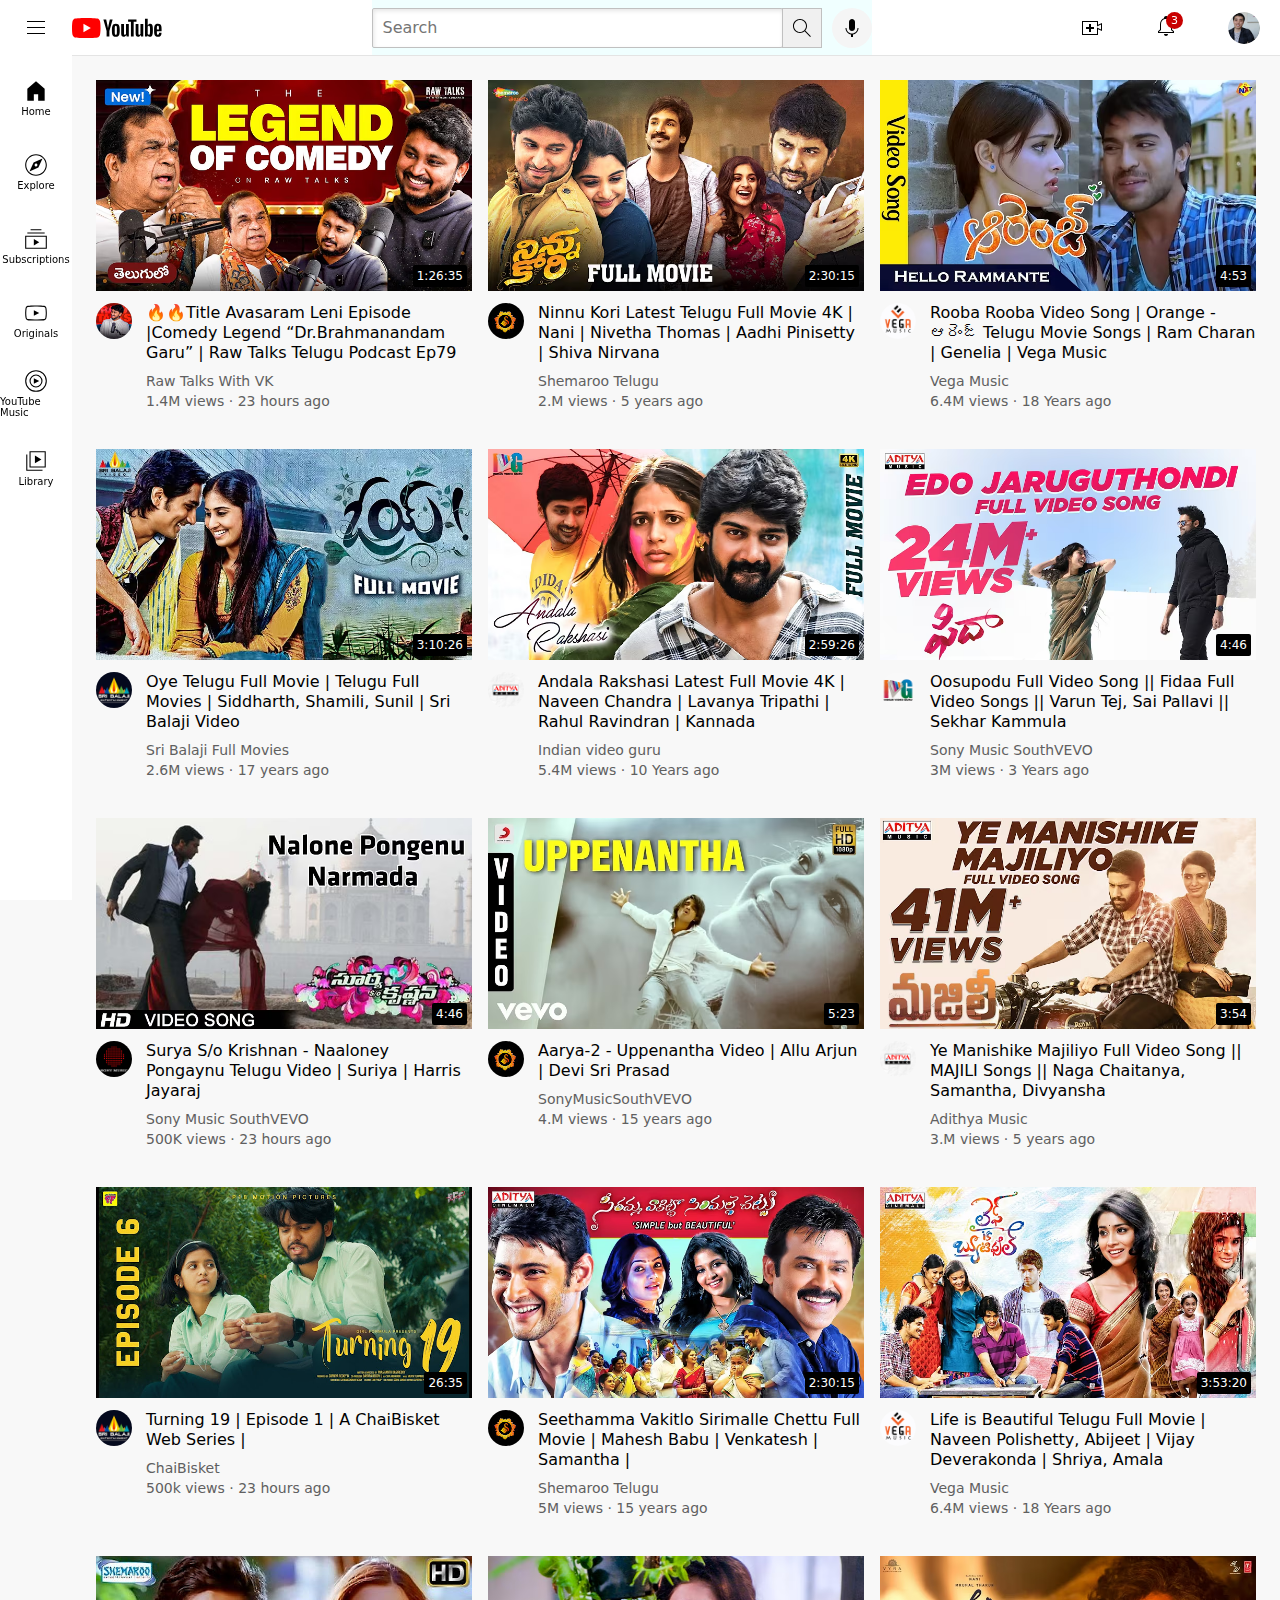
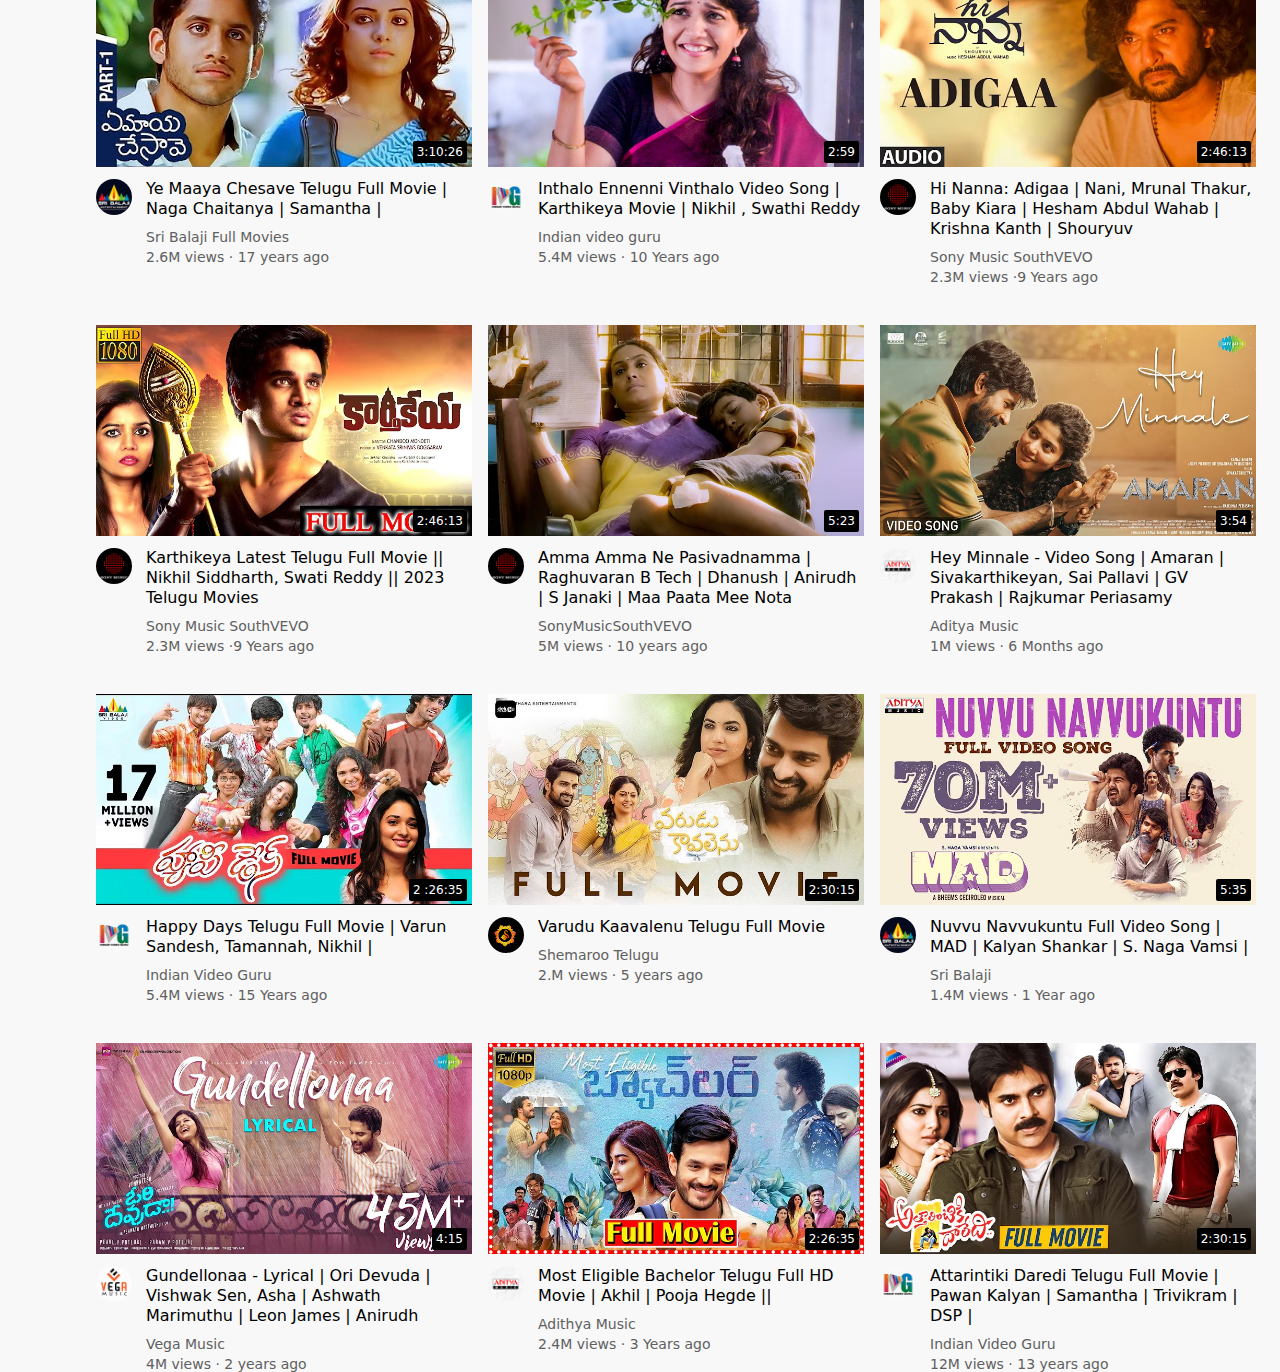
<file: index.html>
<!DOCTYPE html>
<html>
    <head>
        <title>Youtube.com</title>
    <link rel="stylesheet" href="styles/general.css">
    <link rel="stylesheet" href="styles/header.css">
    <link rel="stylesheet" href="styles/video.css">
    <link rel="stylesheet" href="styles/sidebar.css">


    </head>
        <body>
            <div class="header">
                <div class="left-section">
            <img class="hamburger-menu"src="icons/hamburger-menu.svg">
            <img class="youtube-logo"src="icons/youtube-logo.svg">
                </div>
                <div class="middle-section">
                    <input class="search-bar" type="text" placeholder="Search">
                    <button class="search-button">
                        <img class="voice-search-icon"src="icons/search.svg">
                        <div class="tooltip">Search</div>
                    </button>
                    <button class="voice-search-button">
                        <img class="voice-search-icon"src="icons/voice-search-icon.svg">
                        <div class="tooltip">Search with your voice</div>
                    </button>
                   
                </div>

                <div class="right-section">
                    <div class="upload-icon-container">
            <img class="upload-icon"
            src="icons/upload.svg">
            <div class="tooltip">create

            </div>

            </div>
            
            <div class="notifications-icon-container"><img class="notifications-icon"
            src="icons/notifications.svg">
            <div class="notifications-count">3</div>
            </div>
            <img class="current-user-picture"
            src="channel-pictures/my-channel.jpeg">
                </div>
            </div>
            <div class="sidebar">
            <div class="sidebar-link">
                <img src="icons/home.svg">
                <div>Home</div>
            </div>
            <div class="sidebar-link">
            <img src="icons/explore.svg">
            <div>Explore</div>
            </div>
            <div class="sidebar-link">
            <img src="icons/subscriptions.svg">
            <div>Subscriptions</div>
            </div>
            <div class="sidebar-link">
            <img src="icons/originals.svg">
            <div>Originals</div>
            </div>
            <div class="sidebar-link">
            <img src="icons/youtube-music.svg">
            <div>YouTube Music</div>
            </div>
            <div class="sidebar-link">
            <img src="icons/library.svg">
            <div>Library</div>
            </div>
            </div>
           <div class="video-grid">
            <div class="video-preview">
                <div class="thumbnail-row">
                    <img class="thumbnail" src="thumbnails/thumbnail-1.avif">
                    <div class="video-time">1:26:35</div>
                    </div>
                    <div class="video-info-grid">
                <div class="channel-pictures">
        
                   <img class="profile-picture" src="channel-pictures/channel 1.jpeg">
                   </div>
                   <div class="video-info">
                    <p class="video-title">
                    🔥🔥Title Avasaram Leni Episode |Comedy Legend “Dr.Brahmanandam Garu” | Raw Talks Telugu Podcast Ep79
                </p>
                <p class="video-author">Raw Talks With VK
                </p>
                <p class="video-stats">1.4M views &#183; 23 hours ago
                     </p>
            </div>
             </div>
             </div>
             <div class="video-preview">
                <div class="thumbnail-row">
                    <img class="thumbnail" src="thumbnails/thumbnail-2.avif">
                    <div class="video-time">2:30:15</div>
                    </div>
                    <div class="video-info-grid">
                <div class="channel-pictures">
        
                   <img class="profile-picture" src="channel-pictures/channel 2.jpeg">
                   </div>
                   <div class="video-info">
                    <p class="video-title">
                        Ninnu Kori Latest Telugu Full Movie 4K | Nani | Nivetha Thomas | Aadhi Pinisetty | Shiva Nirvana
                    </p>
                <p class="video-author">Shemaroo Telugu
                </p>
                <p class="video-stats">2.M views &#183; 5 years ago
                     </p>
            </div>
             </div>
             </div>
             <div class="video-preview">
                <div class="thumbnail-row">
                    <img class="thumbnail" src="thumbnails/thumbnail-3.avif">
                    <div class="video-time">4:53</div>
                    </div>
                    <div class="video-info-grid">
                <div class="channel-pictures">
        
                   <img class="profile-picture" src="channel-pictures/channel 3.jpeg">
                   </div>
                   <div class="video-info">
                    <p class="video-title">
                        Rooba Rooba Video Song | Orange - ఆరెంజ్ Telugu Movie Songs | Ram Charan | Genelia | Vega Music                </p>
                <p class="video-author">Vega Music

                </p>
                <p class="video-stats">6.4M views &#183; 18 Years ago
                     </p>
            </div>
             </div>
             </div>
             <div class="video-preview">
                <div class="thumbnail-row">
                    <img class="thumbnail" src="thumbnails/thumbnail 4.avif">
                    <div class="video-time">3:10:26</div>
                    </div>
                    <div class="video-info-grid">
                <div class="channel-pictures">
        
                   <img class="profile-picture" src="channel-pictures/channel 4.jpeg">
                   </div>
                   <div class="video-info">
                    <p class="video-title">
                        Oye Telugu Full Movie | Telugu Full Movies | Siddharth, Shamili, Sunil | Sri Balaji Video                    </p>
                <p class="video-author">Sri Balaji Full Movies
                </p>
                <p class="video-stats">2.6M views &#183; 17 years ago
                     </p>
            </div>
             </div>
             </div>
                
             <div class="video-preview">
                <div class="thumbnail-row">
                    <img class="thumbnail" src="thumbnails/thumbnail 5.avif">
                    <div class="video-time">2:59:26</div>
                    </div>
                    <div class="video-info-grid">
                <div class="channel-pictures">
        
                   <img class="profile-picture" src="channel-pictures/channel 5.jpeg">
                   </div>
                   <div class="video-info">
                    <p class="video-title">
                        Andala Rakshasi Latest Full Movie 4K | Naveen Chandra | Lavanya Tripathi | Rahul Ravindran | Kannada
                    </p>
                <p class="video-author">
Indian video guru
                </p>
                <p class="video-stats">5.4M views &#183; 10 Years ago
                     </p>
            </div>
             </div>
             </div>
             <div class="video-preview">
                <div class="thumbnail-row">
                    <img class="thumbnail" src="thumbnails/thumbnail 6.avif">
                    <div class="video-time">4:46</div>
                    </div>
                    <div class="video-info-grid">
                <div class="channel-pictures">
        
                   <img class="profile-picture" src="channel-pictures/channel 6.jpeg">
                   </div>
                   <div class="video-info">
                    <p class="video-title">
                        Oosupodu Full Video Song || Fidaa Full Video Songs || Varun Tej, Sai Pallavi || Sekhar Kammula
                    </p>
                <p class="video-author">Sony Music SouthVEVO
                </p>
                <p class="video-stats">3M views &#183; 3 Years ago
                     </p>
            </div>
             </div>
             </div>         
             <div class="video-preview">
                <div class="thumbnail-row">
                    <img class="thumbnail" src="thumbnails/thumbnail 7.avif">
                    <div class="video-time">4:46</div>
                    </div>
                    <div class="video-info-grid">
                <div class="channel-pictures">
        
                   <img class="profile-picture" src="channel-pictures/channel 7.jpeg">
                   </div>
                   <div class="video-info">
                    <p class="video-title">
                        Surya S/o Krishnan - Naaloney Pongaynu Telugu Video | Suriya | Harris Jayaraj
                    </p>
                <p class="video-author">Sony Music SouthVEVO
                </p>
                <p class="video-stats">500K views &#183; 23 hours ago
                     </p>
            </div>
             </div>
             </div>
             <div class="video-preview">
                <div class="thumbnail-row">
                    <img class="thumbnail" src="thumbnails/thumbnail 8.avif">
                    <div class="video-time">5:23</div>
                    </div>
                    <div class="video-info-grid">
                <div class="channel-pictures">
        
                   <img class="profile-picture" src="channel-pictures/channel 2.jpeg">
                   </div>
                   <div class="video-info">
                    <p class="video-title">
                        Aarya-2 - Uppenantha Video | Allu Arjun | Devi Sri Prasad   </p>
                <p class="video-author">SonyMusicSouthVEVO
                </p>
                <p class="video-stats">4.M views &#183; 15 years ago
                     </p>
           
           </div>
             </div>
     </div>
     
        
     <div class="video-preview">
        <div class="thumbnail-row">
            <img class="thumbnail" src="thumbnails/thumbnail 9.avif">
            <div class="video-time">3:54</div>
            </div>
            <div class="video-info-grid">
        <div class="channel-pictures">

           <img class="profile-picture" src="channel-pictures/channel 5.jpeg">
           </div>
           <div class="video-info">
            <p class="video-title">
                Ye Manishike Majiliyo Full Video Song || MAJILI Songs || Naga Chaitanya, Samantha, Divyansha
            </p>
        <p class="video-author">Adithya Music
        </p>
        <p class="video-stats">3.M views &#183; 5 years ago
             </p>
   
   </div>
     </div>
    </div>
        <div class="video-preview">
            <div class="thumbnail-row">
                <img class="thumbnail" src="thumbnails/thumbnail 10.jpeg">
                <div class="video-time">26:35</div>
                </div>
                <div class="video-info-grid">
            <div class="channel-pictures">
    
               <img class="profile-picture" src="channel-pictures/channel 4.jpeg">
               </div>
               <div class="video-info">
                <p class="video-title">
                    Turning 19 | Episode 1 | A ChaiBisket Web Series |
            </p>
            <p class="video-author"> ChaiBisket
            </p>
            <p class="video-stats">500k views &#183; 23 hours ago
                 </p>
        </div>
         </div>
         </div>
         <div class="video-preview">
            <div class="thumbnail-row">
                <img class="thumbnail" src="thumbnails/thumbnail 11.avif">
                <div class="video-time">2:30:15</div>
                </div>
                <div class="video-info-grid">
            <div class="channel-pictures">
    
               <img class="profile-picture" src="channel-pictures/channel 2.jpeg">
               </div>
               <div class="video-info">
                <p class="video-title">
                    Seethamma Vakitlo Sirimalle Chettu Full Movie | Mahesh Babu | Venkatesh | Samantha | 
                </p>
            <p class="video-author">Shemaroo Telugu
            </p>
            <p class="video-stats">5M views &#183; 15 years ago
                 </p>
        </div>
         </div>
         </div>
         <div class="video-preview">
            <div class="thumbnail-row">
                <img class="thumbnail" src="thumbnails/thumbnail 12.avif">
                <div class="video-time">3:53:20</div>
                </div>
                <div class="video-info-grid">
            <div class="channel-pictures">
    
               <img class="profile-picture" src="channel-pictures/channel 3.jpeg">
               </div>
               <div class="video-info">
                <p class="video-title">
                    Life is Beautiful Telugu Full Movie | Naveen Polishetty, Abijeet | Vijay Deverakonda | Shriya, Amala
</p>
            <p class="video-author">Vega Music

            </p>
            <p class="video-stats">6.4M views &#183; 18 Years ago
                 </p>
        </div>
         </div>
         </div>
         <div class="video-preview">
            <div class="thumbnail-row">
                <img class="thumbnail" src="thumbnails/thumbnail 13.jpeg">
                <div class="video-time">3:10:26</div>
                </div>
                <div class="video-info-grid">
            <div class="channel-pictures">
    
               <img class="profile-picture" src="channel-pictures/channel 4.jpeg">
               </div>
               <div class="video-info">
                <p class="video-title">
                    Ye Maaya Chesave Telugu Full Movie | Naga Chaitanya | Samantha |  
                    </p>   
                           <p class="video-author">Sri Balaji Full Movies
            </p>
            <p class="video-stats">2.6M views &#183; 17 years ago
                 </p>
        </div>
         </div>
         </div>
            
         <div class="video-preview">
            <div class="thumbnail-row">
                <img class="thumbnail" src="thumbnails/thumbnail 14.avif">
                <div class="video-time">2:59</div>
                </div>
                <div class="video-info-grid">
            <div class="channel-pictures">
    
               <img class="profile-picture" src="channel-pictures/channel 6.jpeg">
               </div>
               <div class="video-info">
                <p class="video-title">
                    Inthalo Ennenni Vinthalo Video Song | Karthikeya Movie | Nikhil , Swathi Reddy        
                         </p>
            <p class="video-author">
Indian video guru
            </p>
            <p class="video-stats">5.4M views &#183; 10 Years ago
                 </p>
        </div>
         </div>
         </div>
         <div class="video-preview">
            <div class="thumbnail-row">
                <img class="thumbnail" src="thumbnails/thumbnail 15.avif">
                <div class="video-time">2:46:13</div>
                </div>
                <div class="video-info-grid">
            <div class="channel-pictures">
    
               <img class="profile-picture" src="channel-pictures/channel 7.jpeg">
               </div>
               <div class="video-info">
                <p class="video-title">
                    Hi Nanna: Adigaa | Nani, Mrunal Thakur, Baby Kiara | Hesham Abdul Wahab | Krishna Kanth | Shouryuv
                </p>
            <p class="video-author">Sony Music SouthVEVO
            </p>
            <p class="video-stats">2.3M views &#183;9 Years ago
                 </p>
        </div>
         </div>
         </div>
            
         <div class="video-preview">
            <div class="thumbnail-row">
                <img class="thumbnail" src="thumbnails/thumbnail 16.avif">
                <div class="video-time">2:46:13</div>
                </div>
                <div class="video-info-grid">
            <div class="channel-pictures">
    
               <img class="profile-picture" src="channel-pictures/channel 7.jpeg">
               </div>
               <div class="video-info">
                <p class="video-title">
                    Karthikeya Latest Telugu Full Movie || Nikhil Siddharth, Swati Reddy || 2023 Telugu Movies
                </p>
            <p class="video-author">Sony Music SouthVEVO
            </p>
            <p class="video-stats">2.3M views &#183;9 Years ago
                 </p>
        </div>
         </div>
         </div>
         <div class="video-preview">
            <div class="thumbnail-row">
                <img class="thumbnail" src="thumbnails/thumbnail 17.avif">
                <div class="video-time">5:23</div>
                </div>
                <div class="video-info-grid">
            <div class="channel-pictures">
    
               <img class="profile-picture" src="channel-pictures/channel 7.jpeg">
               </div>
               <div class="video-info">
                <p class="video-title">
                    Amma Amma Ne Pasivadnamma | Raghuvaran B Tech | Dhanush | Anirudh | S Janaki | Maa Paata Mee Nota
  </p>
            <p class="video-author">SonyMusicSouthVEVO
            </p>
            <p class="video-stats">5M views &#183; 10 years ago
                 </p>
       
       </div>
         </div>
 </div>
 
    
 <div class="video-preview">
    <div class="thumbnail-row">
        <img class="thumbnail" src="thumbnails/thumbnail 18.avif">
        <div class="video-time">3:54</div>
        </div>
        <div class="video-info-grid">
    <div class="channel-pictures">

       <img class="profile-picture" src="channel-pictures/channel 5.jpeg">
       </div>
       <div class="video-info">
        <p class="video-title">
            Hey Minnale - Video Song | Amaran | Sivakarthikeyan, Sai Pallavi | GV Prakash | Rajkumar Periasamy
        </p>
    <p class="video-author">Aditya Music
    </p>
    <p class="video-stats">1M views &#183; 6 Months ago
         </p>

</div>
 </div>
</div>
<div class="video-preview">
    <div class="thumbnail-row">
        <img class="thumbnail" src="thumbnails/thumbnail 19.avif">
        <div class="video-time">2
            :26:35</div>
        </div>
        <div class="video-info-grid">
    <div class="channel-pictures">

       <img class="profile-picture" src="channel-pictures/channel 6.jpeg">
       </div>
       <div class="video-info">
        <p class="video-title">
            Happy Days Telugu Full Movie | Varun Sandesh, Tamannah, Nikhil |
    </p>
    <p class="video-author">Indian Video Guru
    </p>
    <p class="video-stats">5.4M views &#183; 15 Years ago
         </p>
</div>
 </div>
 </div>
 <div class="video-preview">
    <div class="thumbnail-row">
        <img class="thumbnail" src="thumbnails/thumbnail 20.avif">
        <div class="video-time">2:30:15</div>
        </div>
        <div class="video-info-grid">
    <div class="channel-pictures">

       <img class="profile-picture" src="channel-pictures/channel 2.jpeg">
       </div>
       <div class="video-info">
        <p class="video-title">
            Varudu Kaavalenu Telugu Full Movie 
        </p>
    <p class="video-author">Shemaroo Telugu
    </p>
    <p class="video-stats">2.M views &#183; 5 years ago
         </p>
</div>
 </div>
 </div>
 <div class="video-preview">
    <div class="thumbnail-row">
        <img class="thumbnail" src="thumbnails/thumbnail 21.avif">
        <div class="video-time">5:35</div>
        </div>
        <div class="video-info-grid">
    <div class="channel-pictures">

       <img class="profile-picture" src="channel-pictures/channel 4.jpeg">
       </div>
       <div class="video-info">
        <p class="video-title">
            Nuvvu Navvukuntu Full Video Song | MAD | Kalyan Shankar | S. Naga Vamsi |
    </p>
    <p class="video-author">Sri Balaji
    </p>
    <p class="video-stats">1.4M views &#183; 1 Year ago
         </p>
</div>
 </div>
 </div>
 <div class="video-preview">
    <div class="thumbnail-row">
        <img class="thumbnail" src="thumbnails/thumbnail 22.avif">
        <div class="video-time">4:15</div>
        </div>
        <div class="video-info-grid">
    <div class="channel-pictures">

       <img class="profile-picture" src="channel-pictures/channel 3.jpeg">
       </div>
       <div class="video-info">
        <p class="video-title">
            Gundellonaa - Lyrical | Ori Devuda | Vishwak Sen, Asha | Ashwath Marimuthu | Leon James | Anirudh

        </p>
    <p class="video-author">Vega Music
    </p>
    <p class="video-stats">4M views &#183; 2 years ago
         </p>
</div>
 </div>
 </div>
 <div class="video-preview">
    <div class="thumbnail-row">
        <img class="thumbnail" src="thumbnails/thumbnail 23.avif">
        <div class="video-time">2:26:35</div>
        </div>
        <div class="video-info-grid">
    <div class="channel-pictures">

       <img class="profile-picture" src="channel-pictures/channel 5.jpeg">
       </div>
       <div class="video-info">
        <p class="video-title">
            Most Eligible Bachelor Telugu Full HD Movie | Akhil | Pooja Hegde || 
    </p>
    <p class="video-author">Adithya Music
    </p>
    <p class="video-stats">2.4M views &#183; 3 Years ago
         </p>
</div>
 </div>
 </div>
 <div class="video-preview">
    <div class="thumbnail-row">
        <img class="thumbnail" src="thumbnails/thumbnail 24.avif">
        <div class="video-time">2:30:15</div>
        </div>
        <div class="video-info-grid">
    <div class="channel-pictures">

       <img class="profile-picture" src="channel-pictures/channel 6.jpeg">
       </div>
       <div class="video-info">
        <p class="video-title">
            Attarintiki Daredi Telugu Full Movie | Pawan Kalyan | Samantha | Trivikram | DSP |
        </p>
    <p class="video-author">Indian Video Guru
    </p>
    <p class="video-stats">12M views &#183; 13 years ago
         </p>
</div>
 </div>
 </div>
  </body>
    </html>
</file>
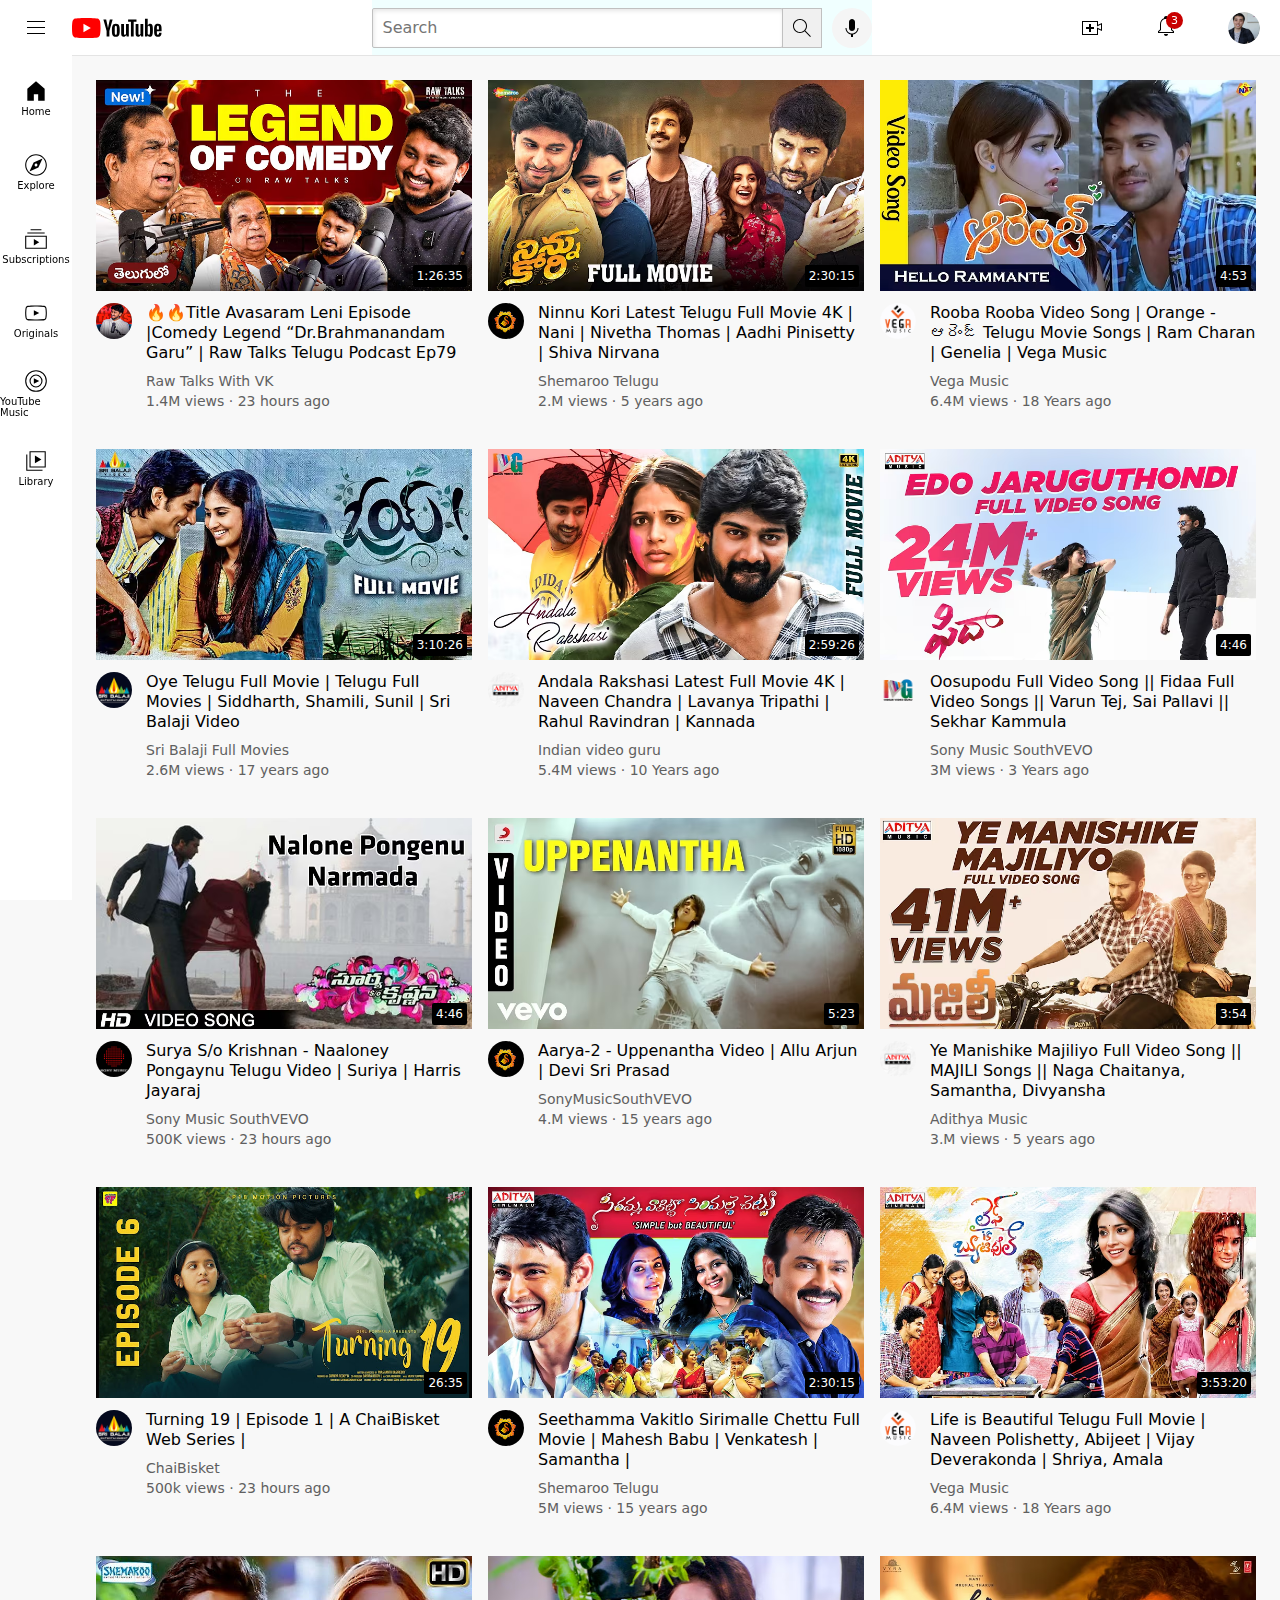
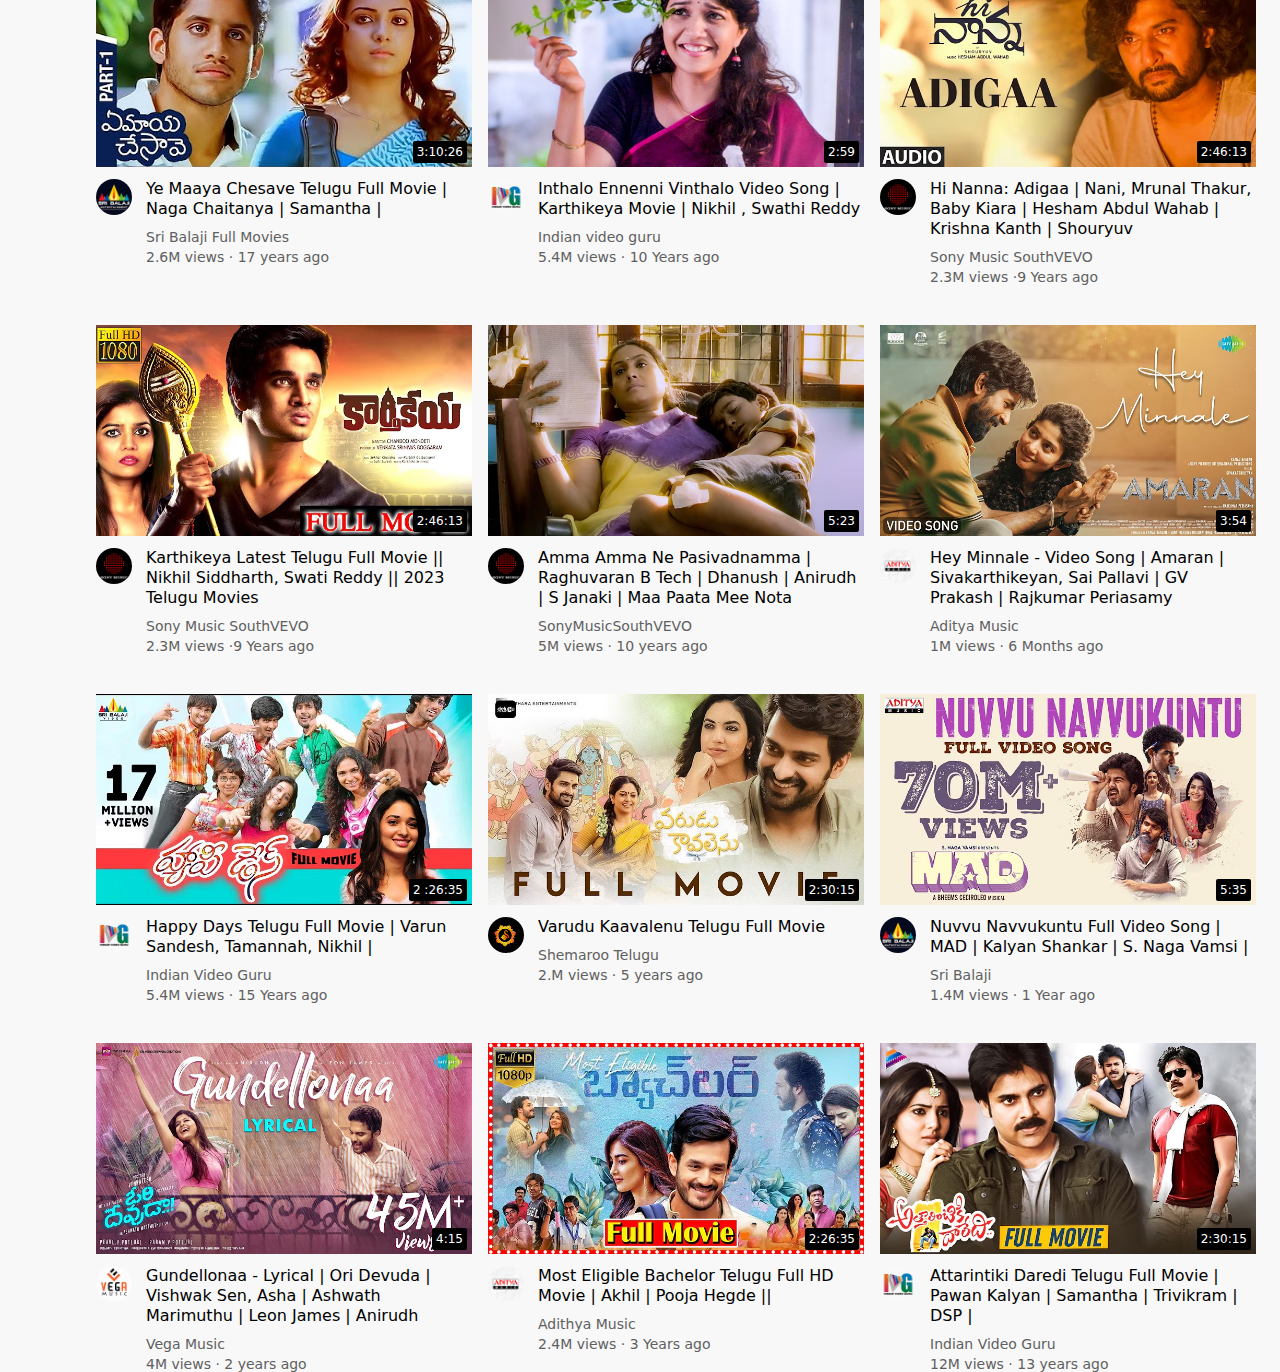
<file: index .html>
<!DOCTYPE html>
<html>
    <head>
        <title>Youtube.com</title>
    <link rel="stylesheet" href="styles/general.css">
    <link rel="stylesheet" href="styles/header.css">
    <link rel="stylesheet" href="styles/video.css">
    <link rel="stylesheet" href="styles/sidebar.css">


    </head>
        <body>
            <div class="header">
                <div class="left-section">
            <img class="hamburger-menu"src="icons/hamburger-menu.svg">
            <img class="youtube-logo"src="icons/youtube-logo.svg">
                </div>
                <div class="middle-section">
                    <input class="search-bar" type="text" placeholder="Search">
                    <button class="search-button">
                        <img class="voice-search-icon"src="icons/search.svg">
                        <div class="tooltip">Search</div>
                    </button>
                    <button class="voice-search-button">
                        <img class="voice-search-icon"src="icons/voice-search-icon.svg">
                        <div class="tooltip">Search with your voice</div>
                    </button>
                   
                </div>

                <div class="right-section">
                    <div class="upload-icon-container">
            <img class="upload-icon"
            src="icons/upload.svg">
            <div class="tooltip">create

            </div>

            </div>
            
            <div class="notifications-icon-container"><img class="notifications-icon"
            src="icons/notifications.svg">
            <div class="notifications-count">3</div>
            </div>
            <img class="current-user-picture"
            src="channel-pictures/my-channel.jpeg">
                </div>
            </div>
            <div class="sidebar">
            <div class="sidebar-link">
                <img src="icons/home.svg">
                <div>Home</div>
            </div>
            <div class="sidebar-link">
            <img src="icons/explore.svg">
            <div>Explore</div>
            </div>
            <div class="sidebar-link">
            <img src="icons/subscriptions.svg">
            <div>Subscriptions</div>
            </div>
            <div class="sidebar-link">
            <img src="icons/originals.svg">
            <div>Originals</div>
            </div>
            <div class="sidebar-link">
            <img src="icons/youtube-music.svg">
            <div>YouTube Music</div>
            </div>
            <div class="sidebar-link">
            <img src="icons/library.svg">
            <div>Library</div>
            </div>
            </div>
           <div class="video-grid">
            <div class="video-preview">
                <div class="thumbnail-row">
                    <img class="thumbnail" src="thumbnails/thumbnail-1.avif">
                    <div class="video-time">1:26:35</div>
                    </div>
                    <div class="video-info-grid">
                <div class="channel-pictures">
        
                   <img class="profile-picture" src="channel-pictures/channel 1.jpeg">
                   </div>
                   <div class="video-info">
                    <p class="video-title">
                    🔥🔥Title Avasaram Leni Episode |Comedy Legend “Dr.Brahmanandam Garu” | Raw Talks Telugu Podcast Ep79
                </p>
                <p class="video-author">Raw Talks With VK
                </p>
                <p class="video-stats">1.4M views &#183; 23 hours ago
                     </p>
            </div>
             </div>
             </div>
             <div class="video-preview">
                <div class="thumbnail-row">
                    <img class="thumbnail" src="thumbnails/thumbnail-2.avif">
                    <div class="video-time">2:30:15</div>
                    </div>
                    <div class="video-info-grid">
                <div class="channel-pictures">
        
                   <img class="profile-picture" src="channel-pictures/channel 2.jpeg">
                   </div>
                   <div class="video-info">
                    <p class="video-title">
                        Ninnu Kori Latest Telugu Full Movie 4K | Nani | Nivetha Thomas | Aadhi Pinisetty | Shiva Nirvana
                    </p>
                <p class="video-author">Shemaroo Telugu
                </p>
                <p class="video-stats">2.M views &#183; 5 years ago
                     </p>
            </div>
             </div>
             </div>
             <div class="video-preview">
                <div class="thumbnail-row">
                    <img class="thumbnail" src="thumbnails/thumbnail-3.avif">
                    <div class="video-time">4:53</div>
                    </div>
                    <div class="video-info-grid">
                <div class="channel-pictures">
        
                   <img class="profile-picture" src="channel-pictures/channel 3.jpeg">
                   </div>
                   <div class="video-info">
                    <p class="video-title">
                        Rooba Rooba Video Song | Orange - ఆరెంజ్ Telugu Movie Songs | Ram Charan | Genelia | Vega Music                </p>
                <p class="video-author">Vega Music

                </p>
                <p class="video-stats">6.4M views &#183; 18 Years ago
                     </p>
            </div>
             </div>
             </div>
             <div class="video-preview">
                <div class="thumbnail-row">
                    <img class="thumbnail" src="thumbnails/thumbnail 4.avif">
                    <div class="video-time">3:10:26</div>
                    </div>
                    <div class="video-info-grid">
                <div class="channel-pictures">
        
                   <img class="profile-picture" src="channel-pictures/channel 4.jpeg">
                   </div>
                   <div class="video-info">
                    <p class="video-title">
                        Oye Telugu Full Movie | Telugu Full Movies | Siddharth, Shamili, Sunil | Sri Balaji Video                    </p>
                <p class="video-author">Sri Balaji Full Movies
                </p>
                <p class="video-stats">2.6M views &#183; 17 years ago
                     </p>
            </div>
             </div>
             </div>
                
             <div class="video-preview">
                <div class="thumbnail-row">
                    <img class="thumbnail" src="thumbnails/thumbnail 5.avif">
                    <div class="video-time">2:59:26</div>
                    </div>
                    <div class="video-info-grid">
                <div class="channel-pictures">
        
                   <img class="profile-picture" src="channel-pictures/channel 5.jpeg">
                   </div>
                   <div class="video-info">
                    <p class="video-title">
                        Andala Rakshasi Latest Full Movie 4K | Naveen Chandra | Lavanya Tripathi | Rahul Ravindran | Kannada
                    </p>
                <p class="video-author">
Indian video guru
                </p>
                <p class="video-stats">5.4M views &#183; 10 Years ago
                     </p>
            </div>
             </div>
             </div>
             <div class="video-preview">
                <div class="thumbnail-row">
                    <img class="thumbnail" src="thumbnails/thumbnail 6.avif">
                    <div class="video-time">4:46</div>
                    </div>
                    <div class="video-info-grid">
                <div class="channel-pictures">
        
                   <img class="profile-picture" src="channel-pictures/channel 6.jpeg">
                   </div>
                   <div class="video-info">
                    <p class="video-title">
                        Oosupodu Full Video Song || Fidaa Full Video Songs || Varun Tej, Sai Pallavi || Sekhar Kammula
                    </p>
                <p class="video-author">Sony Music SouthVEVO
                </p>
                <p class="video-stats">3M views &#183; 3 Years ago
                     </p>
            </div>
             </div>
             </div>         
             <div class="video-preview">
                <div class="thumbnail-row">
                    <img class="thumbnail" src="thumbnails/thumbnail 7.avif">
                    <div class="video-time">4:46</div>
                    </div>
                    <div class="video-info-grid">
                <div class="channel-pictures">
        
                   <img class="profile-picture" src="channel-pictures/channel 7.jpeg">
                   </div>
                   <div class="video-info">
                    <p class="video-title">
                        Surya S/o Krishnan - Naaloney Pongaynu Telugu Video | Suriya | Harris Jayaraj
                    </p>
                <p class="video-author">Sony Music SouthVEVO
                </p>
                <p class="video-stats">500K views &#183; 23 hours ago
                     </p>
            </div>
             </div>
             </div>
             <div class="video-preview">
                <div class="thumbnail-row">
                    <img class="thumbnail" src="thumbnails/thumbnail 8.avif">
                    <div class="video-time">5:23</div>
                    </div>
                    <div class="video-info-grid">
                <div class="channel-pictures">
        
                   <img class="profile-picture" src="channel-pictures/channel 2.jpeg">
                   </div>
                   <div class="video-info">
                    <p class="video-title">
                        Aarya-2 - Uppenantha Video | Allu Arjun | Devi Sri Prasad   </p>
                <p class="video-author">SonyMusicSouthVEVO
                </p>
                <p class="video-stats">4.M views &#183; 15 years ago
                     </p>
           
           </div>
             </div>
     </div>
     
        
     <div class="video-preview">
        <div class="thumbnail-row">
            <img class="thumbnail" src="thumbnails/thumbnail 9.avif">
            <div class="video-time">3:54</div>
            </div>
            <div class="video-info-grid">
        <div class="channel-pictures">

           <img class="profile-picture" src="channel-pictures/channel 5.jpeg">
           </div>
           <div class="video-info">
            <p class="video-title">
                Ye Manishike Majiliyo Full Video Song || MAJILI Songs || Naga Chaitanya, Samantha, Divyansha
            </p>
        <p class="video-author">Adithya Music
        </p>
        <p class="video-stats">3.M views &#183; 5 years ago
             </p>
   
   </div>
     </div>
    </div>
        <div class="video-preview">
            <div class="thumbnail-row">
                <img class="thumbnail" src="thumbnails/thumbnail 10.jpeg">
                <div class="video-time">26:35</div>
                </div>
                <div class="video-info-grid">
            <div class="channel-pictures">
    
               <img class="profile-picture" src="channel-pictures/channel 4.jpeg">
               </div>
               <div class="video-info">
                <p class="video-title">
                    Turning 19 | Episode 1 | A ChaiBisket Web Series |
            </p>
            <p class="video-author"> ChaiBisket
            </p>
            <p class="video-stats">500k views &#183; 23 hours ago
                 </p>
        </div>
         </div>
         </div>
         <div class="video-preview">
            <div class="thumbnail-row">
                <img class="thumbnail" src="thumbnails/thumbnail 11.avif">
                <div class="video-time">2:30:15</div>
                </div>
                <div class="video-info-grid">
            <div class="channel-pictures">
    
               <img class="profile-picture" src="channel-pictures/channel 2.jpeg">
               </div>
               <div class="video-info">
                <p class="video-title">
                    Seethamma Vakitlo Sirimalle Chettu Full Movie | Mahesh Babu | Venkatesh | Samantha | 
                </p>
            <p class="video-author">Shemaroo Telugu
            </p>
            <p class="video-stats">5M views &#183; 15 years ago
                 </p>
        </div>
         </div>
         </div>
         <div class="video-preview">
            <div class="thumbnail-row">
                <img class="thumbnail" src="thumbnails/thumbnail 12.avif">
                <div class="video-time">3:53:20</div>
                </div>
                <div class="video-info-grid">
            <div class="channel-pictures">
    
               <img class="profile-picture" src="channel-pictures/channel 3.jpeg">
               </div>
               <div class="video-info">
                <p class="video-title">
                    Life is Beautiful Telugu Full Movie | Naveen Polishetty, Abijeet | Vijay Deverakonda | Shriya, Amala
</p>
            <p class="video-author">Vega Music

            </p>
            <p class="video-stats">6.4M views &#183; 18 Years ago
                 </p>
        </div>
         </div>
         </div>
         <div class="video-preview">
            <div class="thumbnail-row">
                <img class="thumbnail" src="thumbnails/thumbnail 13.jpeg">
                <div class="video-time">3:10:26</div>
                </div>
                <div class="video-info-grid">
            <div class="channel-pictures">
    
               <img class="profile-picture" src="channel-pictures/channel 4.jpeg">
               </div>
               <div class="video-info">
                <p class="video-title">
                    Ye Maaya Chesave Telugu Full Movie | Naga Chaitanya | Samantha |  
                    </p>   
                           <p class="video-author">Sri Balaji Full Movies
            </p>
            <p class="video-stats">2.6M views &#183; 17 years ago
                 </p>
        </div>
         </div>
         </div>
            
         <div class="video-preview">
            <div class="thumbnail-row">
                <img class="thumbnail" src="thumbnails/thumbnail 14.avif">
                <div class="video-time">2:59</div>
                </div>
                <div class="video-info-grid">
            <div class="channel-pictures">
    
               <img class="profile-picture" src="channel-pictures/channel 6.jpeg">
               </div>
               <div class="video-info">
                <p class="video-title">
                    Inthalo Ennenni Vinthalo Video Song | Karthikeya Movie | Nikhil , Swathi Reddy        
                         </p>
            <p class="video-author">
Indian video guru
            </p>
            <p class="video-stats">5.4M views &#183; 10 Years ago
                 </p>
        </div>
         </div>
         </div>
         <div class="video-preview">
            <div class="thumbnail-row">
                <img class="thumbnail" src="thumbnails/thumbnail 15.avif">
                <div class="video-time">2:46:13</div>
                </div>
                <div class="video-info-grid">
            <div class="channel-pictures">
    
               <img class="profile-picture" src="channel-pictures/channel 7.jpeg">
               </div>
               <div class="video-info">
                <p class="video-title">
                    Hi Nanna: Adigaa | Nani, Mrunal Thakur, Baby Kiara | Hesham Abdul Wahab | Krishna Kanth | Shouryuv
                </p>
            <p class="video-author">Sony Music SouthVEVO
            </p>
            <p class="video-stats">2.3M views &#183;9 Years ago
                 </p>
        </div>
         </div>
         </div>
            
         <div class="video-preview">
            <div class="thumbnail-row">
                <img class="thumbnail" src="thumbnails/thumbnail 16.avif">
                <div class="video-time">2:46:13</div>
                </div>
                <div class="video-info-grid">
            <div class="channel-pictures">
    
               <img class="profile-picture" src="channel-pictures/channel 7.jpeg">
               </div>
               <div class="video-info">
                <p class="video-title">
                    Karthikeya Latest Telugu Full Movie || Nikhil Siddharth, Swati Reddy || 2023 Telugu Movies
                </p>
            <p class="video-author">Sony Music SouthVEVO
            </p>
            <p class="video-stats">2.3M views &#183;9 Years ago
                 </p>
        </div>
         </div>
         </div>
         <div class="video-preview">
            <div class="thumbnail-row">
                <img class="thumbnail" src="thumbnails/thumbnail 17.avif">
                <div class="video-time">5:23</div>
                </div>
                <div class="video-info-grid">
            <div class="channel-pictures">
    
               <img class="profile-picture" src="channel-pictures/channel 7.jpeg">
               </div>
               <div class="video-info">
                <p class="video-title">
                    Amma Amma Ne Pasivadnamma | Raghuvaran B Tech | Dhanush | Anirudh | S Janaki | Maa Paata Mee Nota
  </p>
            <p class="video-author">SonyMusicSouthVEVO
            </p>
            <p class="video-stats">5M views &#183; 10 years ago
                 </p>
       
       </div>
         </div>
 </div>
 
    
 <div class="video-preview">
    <div class="thumbnail-row">
        <img class="thumbnail" src="thumbnails/thumbnail 18.avif">
        <div class="video-time">3:54</div>
        </div>
        <div class="video-info-grid">
    <div class="channel-pictures">

       <img class="profile-picture" src="channel-pictures/channel 5.jpeg">
       </div>
       <div class="video-info">
        <p class="video-title">
            Hey Minnale - Video Song | Amaran | Sivakarthikeyan, Sai Pallavi | GV Prakash | Rajkumar Periasamy
        </p>
    <p class="video-author">Aditya Music
    </p>
    <p class="video-stats">1M views &#183; 6 Months ago
         </p>

</div>
 </div>
</div>
<div class="video-preview">
    <div class="thumbnail-row">
        <img class="thumbnail" src="thumbnails/thumbnail 19.avif">
        <div class="video-time">2
            :26:35</div>
        </div>
        <div class="video-info-grid">
    <div class="channel-pictures">

       <img class="profile-picture" src="channel-pictures/channel 6.jpeg">
       </div>
       <div class="video-info">
        <p class="video-title">
            Happy Days Telugu Full Movie | Varun Sandesh, Tamannah, Nikhil |
    </p>
    <p class="video-author">Indian Video Guru
    </p>
    <p class="video-stats">5.4M views &#183; 15 Years ago
         </p>
</div>
 </div>
 </div>
 <div class="video-preview">
    <div class="thumbnail-row">
        <img class="thumbnail" src="thumbnails/thumbnail 20.avif">
        <div class="video-time">2:30:15</div>
        </div>
        <div class="video-info-grid">
    <div class="channel-pictures">

       <img class="profile-picture" src="channel-pictures/channel 2.jpeg">
       </div>
       <div class="video-info">
        <p class="video-title">
            Varudu Kaavalenu Telugu Full Movie 
        </p>
    <p class="video-author">Shemaroo Telugu
    </p>
    <p class="video-stats">2.M views &#183; 5 years ago
         </p>
</div>
 </div>
 </div>
 <div class="video-preview">
    <div class="thumbnail-row">
        <img class="thumbnail" src="thumbnails/thumbnail 21.avif">
        <div class="video-time">5:35</div>
        </div>
        <div class="video-info-grid">
    <div class="channel-pictures">

       <img class="profile-picture" src="channel-pictures/channel 4.jpeg">
       </div>
       <div class="video-info">
        <p class="video-title">
            Nuvvu Navvukuntu Full Video Song | MAD | Kalyan Shankar | S. Naga Vamsi |
    </p>
    <p class="video-author">Sri Balaji
    </p>
    <p class="video-stats">1.4M views &#183; 1 Year ago
         </p>
</div>
 </div>
 </div>
 <div class="video-preview">
    <div class="thumbnail-row">
        <img class="thumbnail" src="thumbnails/thumbnail 22.avif">
        <div class="video-time">4:15</div>
        </div>
        <div class="video-info-grid">
    <div class="channel-pictures">

       <img class="profile-picture" src="channel-pictures/channel 3.jpeg">
       </div>
       <div class="video-info">
        <p class="video-title">
            Gundellonaa - Lyrical | Ori Devuda | Vishwak Sen, Asha | Ashwath Marimuthu | Leon James | Anirudh

        </p>
    <p class="video-author">Vega Music
    </p>
    <p class="video-stats">4M views &#183; 2 years ago
         </p>
</div>
 </div>
 </div>
 <div class="video-preview">
    <div class="thumbnail-row">
        <img class="thumbnail" src="thumbnails/thumbnail 23.avif">
        <div class="video-time">2:26:35</div>
        </div>
        <div class="video-info-grid">
    <div class="channel-pictures">

       <img class="profile-picture" src="channel-pictures/channel 5.jpeg">
       </div>
       <div class="video-info">
        <p class="video-title">
            Most Eligible Bachelor Telugu Full HD Movie | Akhil | Pooja Hegde || 
    </p>
    <p class="video-author">Adithya Music
    </p>
    <p class="video-stats">2.4M views &#183; 3 Years ago
         </p>
</div>
 </div>
 </div>
 <div class="video-preview">
    <div class="thumbnail-row">
        <img class="thumbnail" src="thumbnails/thumbnail 24.avif">
        <div class="video-time">2:30:15</div>
        </div>
        <div class="video-info-grid">
    <div class="channel-pictures">

       <img class="profile-picture" src="channel-pictures/channel 6.jpeg">
       </div>
       <div class="video-info">
        <p class="video-title">
            Attarintiki Daredi Telugu Full Movie | Pawan Kalyan | Samantha | Trivikram | DSP |
        </p>
    <p class="video-author">Indian Video Guru
    </p>
    <p class="video-stats">12M views &#183; 13 years ago
         </p>
</div>
 </div>
 </div>
  </body>
    </html>
</file>
<file: styles/general.css>
p{
    font-family: system-ui, -apple-system, BlinkMacSystemFont, 'Segoe UI', Roboto, Oxygen, Ubuntu, Cantarell, 'Open Sans', 'Helvetica Neue', sans-serif;
    margin-top: 0;
    margin-bottom: 0;
}
body{
    margin:0;
    padding-top: 80px;
    padding-left: 96px;
    padding-right: 24px;
    background-color:rgb(248,248,248);
}
</file>
<file: styles/header.css>
.header{
    height:55px;
    display:flex;
    flex-direction: row;
    justify-content: space-between;
    position: fixed;
    top:0;
    left:0;
    right:0;
    z-index: 100;
    background-color: white;
    border-bottom-width:1px ;
    border-bottom-style: solid;
    border-bottom-color:rgb(228, 228, 228) ;
    
}
.left-section{

 
 display:flex;
 align-items: center;


}
.hamburger-menu{
    height:24px;
    margin-left: 24px;
    margin-right: 24px;
}
.youtube-logo{
    height: 20px;
}
.middle-section{
    background-color:azure;
    flex:1;
    margin-left: 36px;
    margin-right: 35px;
    max-width: 500px;
    display:flex;
    align-items: center;
}
.search-bar{
    flex:1;
    height:36px;
    padding-left: 10px;
    font-size:16px;
    border-width: 1px;
    border-style: solid;
    border-color:rgb(192, 192, 192);
    border-radius: 2px;
    box-shadow:inset 1px 2px 4px
    rgba(0,0,0,0.1);

}

.search-bar::placeholder{
    font-family: system-ui, -apple-system, BlinkMacSystemFont, 'Segoe UI', Roboto, Oxygen, Ubuntu, Cantarell, 'Open Sans', 'Helvetica Neue', sans-serif;

font-size: 16px;
}
.search-button{
    height:40px;
    width:40px;
    background-color: rgb(240, 240, 240);
    border-width: 1px;
    border-style: solid;
    border-color:rgb(192, 192, 192);
    margin-left: -1px;
    margin-right: 10px;
}
.search-button,
.voice-search-button,
.upload-icon-container

{
    display:flex;
    justify-content:center;
    align-items: center;
    position:relative;
}
.search-button .tooltip,.voice-search-button .tooltip,
.upload-icon-container .tooltip
{
    font-family: system-ui, -apple-system, BlinkMacSystemFont, 'Segoe UI', Roboto, Oxygen, Ubuntu, Cantarell, 'Open Sans', 'Helvetica Neue', sans-serif;
    
    position: absolute;
    background-color: gray;
    color:white;
    padding-top: 4px;
    padding-bottom: 4px;
    padding-left:8px;
    padding-right:8px;
    border-radius: 2px;
    font-size: 12px;
    bottom: -30px;
    opacity:0;
    transform: opacity 0.15s;
    pointer-events: none;
    white-space: nowrap;
}
.search-button:hover .tooltip,
.voice-search-button:hover .tooltip,
.upload-icon-container:hover .tooltip
{
    opacity:1;
}
.search-icon{
    height: 25px;
    

}
.voice-search-button{
    height:40px;
    width:40px;
    border-radius:20px ;
    border:none;
    background-color: rgb(245, 245, 245);
}
.voice-search-icon{
    height:24px;


    
}

.right-section{

    width:180px;
    margin-right: 20px;
    display:flex;
    align-items: center;
    justify-content: space-between;
    
}
.upload-icon{
    height:24px;
}


.notifications-icon{
    height:24px;

}
.notifications-icon-container{
    position: relative;
}
.notifications-count{
    position: absolute;
    top:-2px;
    right:-5px;
    background-color: rgb(200, 0, 0);
    color:white;
    font-family: system-ui, -apple-system, BlinkMacSystemFont, 'Segoe UI', Roboto, Oxygen, Ubuntu, Cantarell, 'Open Sans', 'Helvetica Neue', sans-serif;
    font-size:11px;
    padding-left: 5px;
    padding-right: 5px;
    padding-top: 2px;
    padding-bottom: 2px;
    border-radius: 15px;
}
.current-user-picture{
    height:32px;
    border-radius: 16px;
}
</file>
<file: styles/video.css>
.thumbnail{
    width:100%;
 }

.video-title{
    margin-top:0px;
    font-size: 16px;
    font-weight:500;
    color:black;
    line-height:20px;
    margin-bottom:10px;
}

.video-info-grid{
    display: grid;
    grid-template-columns: 50px 1fr;
}

        .profile-picture{
    width:36px;
    border-radius: 30px;
}   
.thumbnail-row{
    margin-bottom: 8px ;
    position:relative;
}
.video-author,
.video-stats{
    font-size: 14px;
    color:rgb(96, 96, 96);
}  

.video-author{
    margin-bottom: 4px;
}

.video-grid{
    display:grid;
    grid-template-columns: 1fr 1fr 1fr;
    column-gap: 16px;
    row-gap: 40px;
}

.video-time{
    font-family: system-ui, -apple-system, BlinkMacSystemFont, 'Segoe UI', Roboto, Oxygen, Ubuntu, Cantarell, 'Open Sans', 'Helvetica Neue', sans-serif;
    font-size: 12px;
    font-weight: 500;
    padding-left: 4px;
    padding-right: 4px;
    padding-top: 4px;
    padding-bottom: 4px;
    border-radius: 2px;
    background-color: black;
    color:white;
    position: absolute;
    bottom:8px;
    right:5px;
}
</file>
<file: styles/sidebar.css>
.sidebar{
    position:fixed;
    left:0;
    bottom:0;
    top:55px;
    background-color: white;
    width:72px;
    z-index: 200;
    padding-top: 5px;

}
.sidebar-link{
    height:74px;
    display:flex;
    justify-content: center;
    align-items: center;
    flex-direction:column;
    cursor: pointer;
}
.sidebar-link:hover{
    background-color:rgb(235,235,235);
}
.sidebar-link img{
    height:26px;
    margin-bottom: 2px;
}
.sidebar-link div{
    font-family: system-ui, -apple-system, BlinkMacSystemFont, 'Segoe UI', Roboto, Oxygen, Ubuntu, Cantarell, 'Open Sans', 'Helvetica Neue', sans-serif;
    font-size: 10px;

}
</file>
